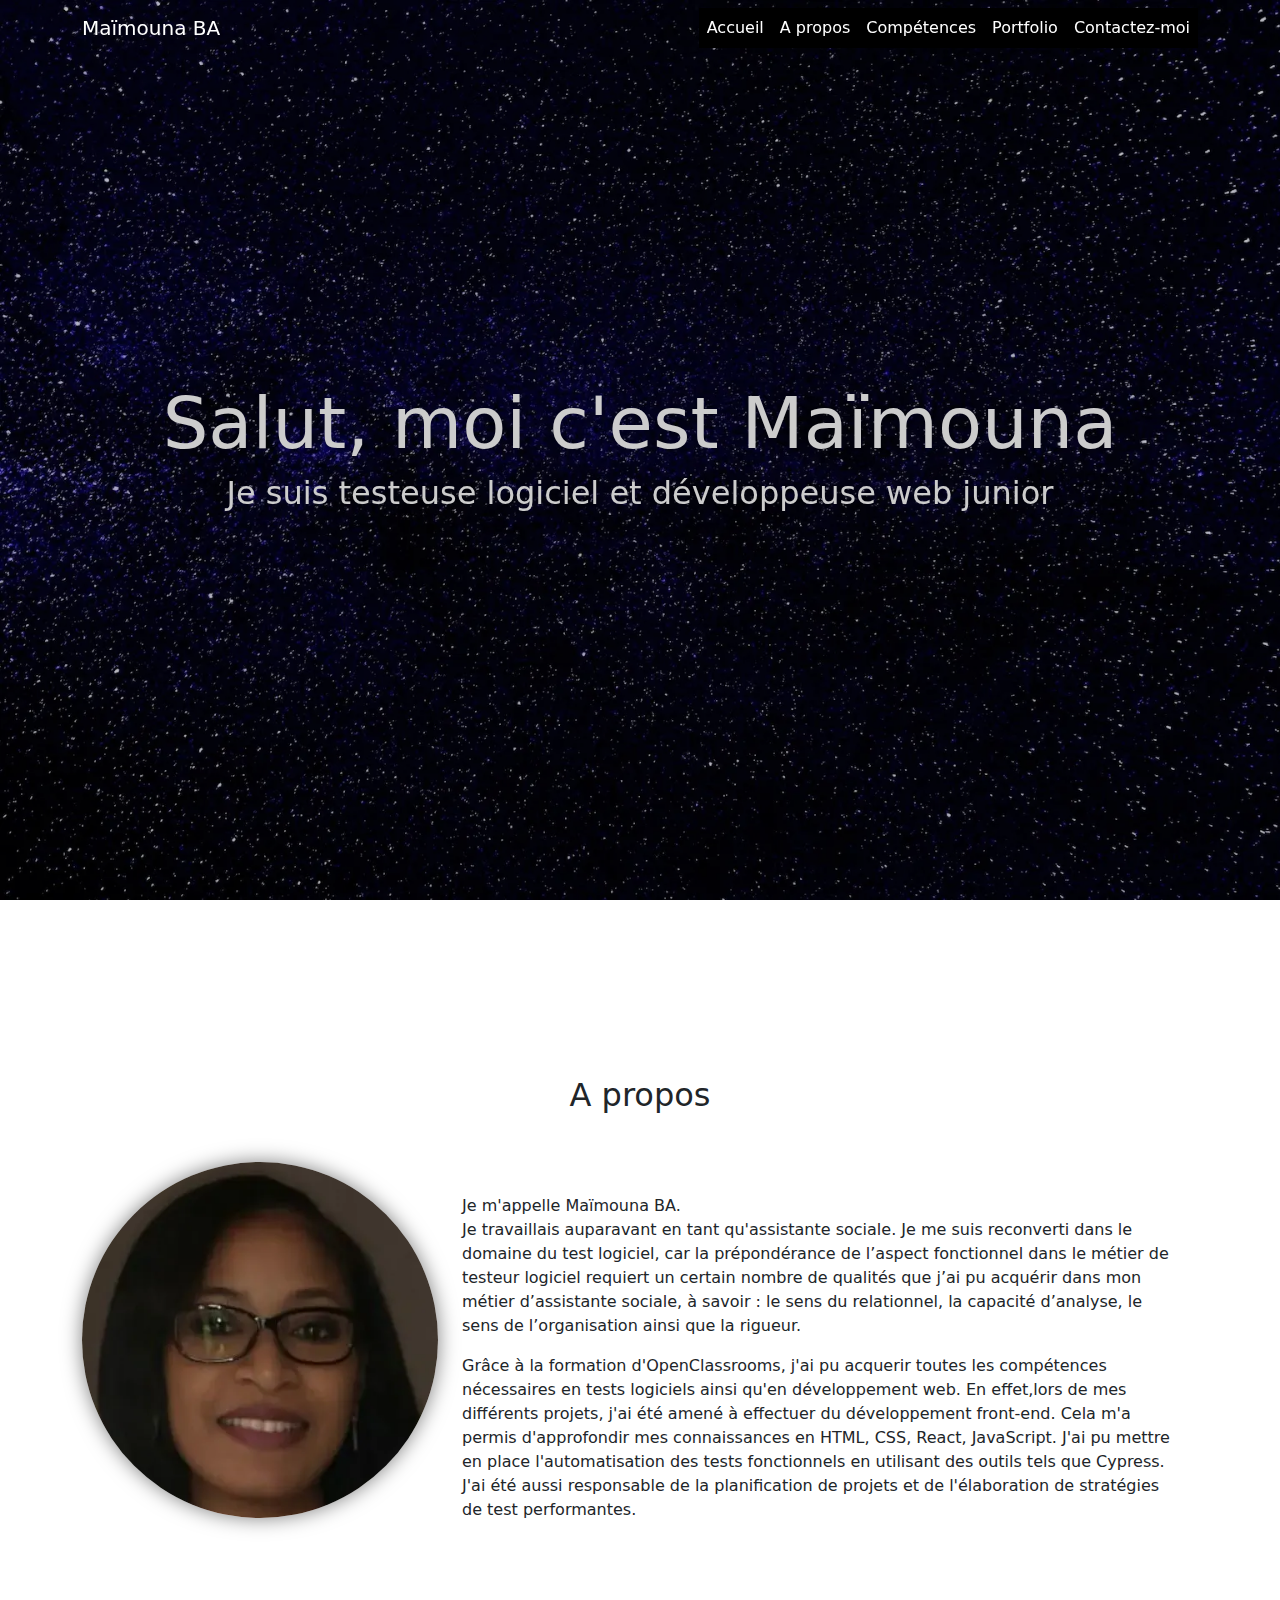
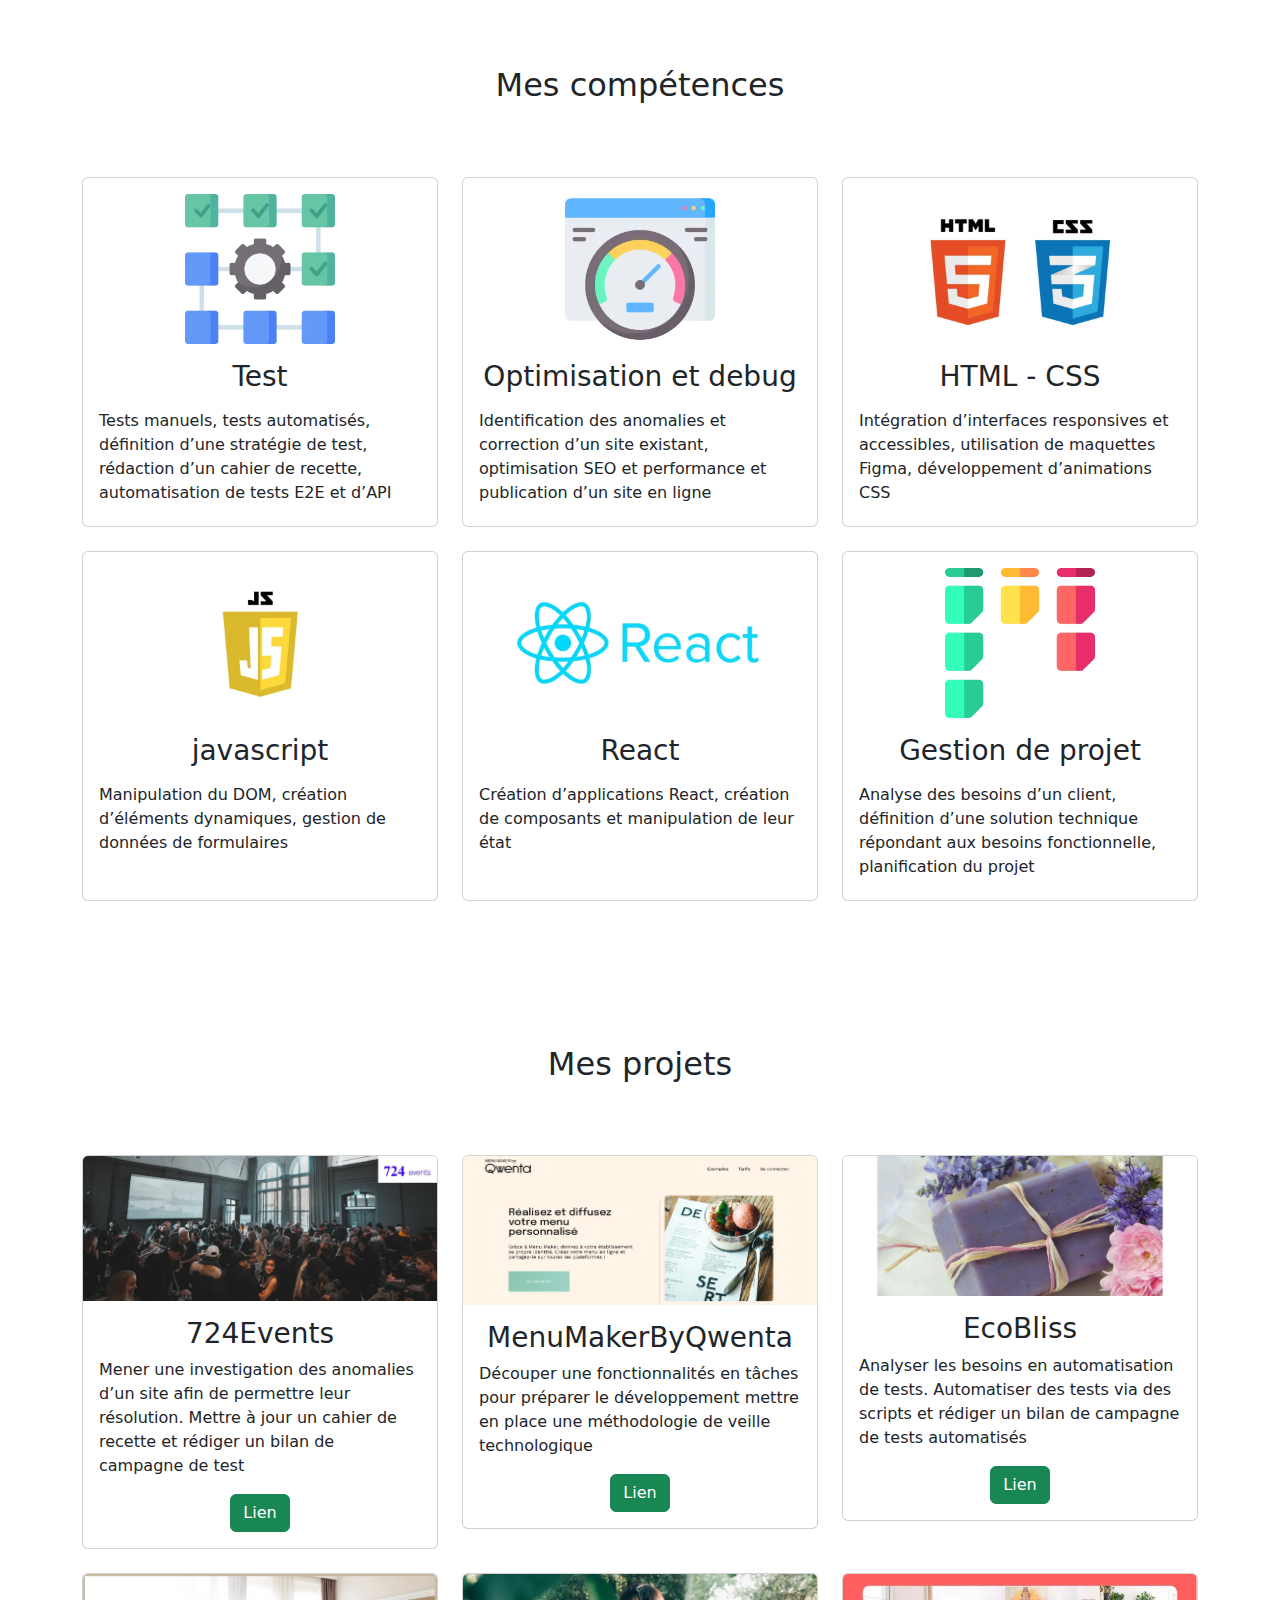
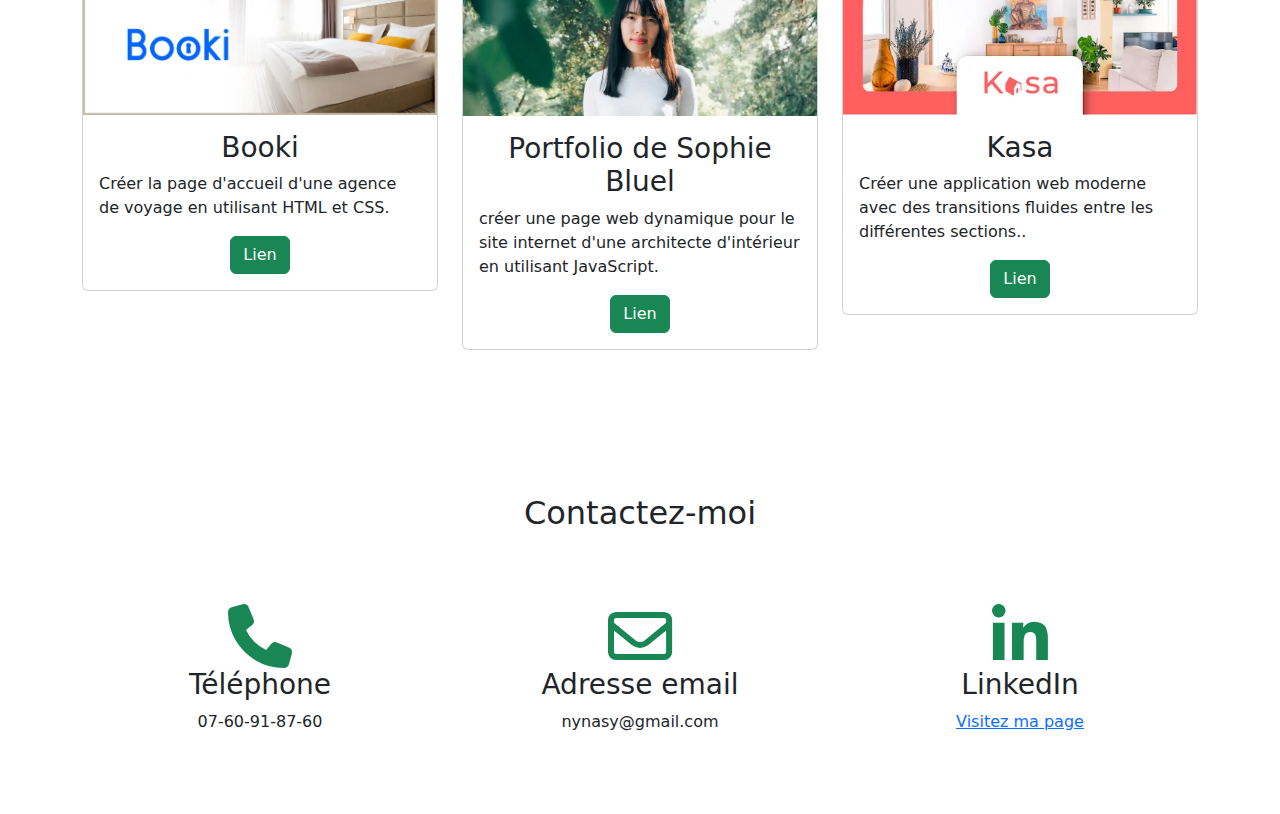
<file: index.html>
<!DOCTYPE html>
<html lang="fr">

<head>
    <title>Portfolio Maïmouna</title>
    <meta charset="utf-8">
    <meta name="viewport" content="width=device-width, initial-scale=1">
    <meta name="description"
        content="Testeur logiciel, Quality Analyst, Automatisation des tests, Testeur fonctionnel, Consultant Testeur QA ">
    <!-- Preconnect to external resources -->
    <link rel="preconnect" href="https://cdnjs.cloudflare.com">
    <link rel="preconnect" href="https://cdn.jsdelivr.net">
    
    <!-- Preload critical CSS files -->
    <link rel="preload" href="https://cdn.jsdelivr.net/npm/bootstrap@5.1.3/dist/css/bootstrap.min.css" as="style">
    <link rel="preload" href="https://cdnjs.cloudflare.com/ajax/libs/font-awesome/6.5.1/css/all.min.css" as="style">
    
    <!-- CSS Stylesheets -->
    <link rel="stylesheet" href="style.css">
    <link href="https://cdn.jsdelivr.net/npm/bootstrap@5.1.3/dist/css/bootstrap.min.css" rel="stylesheet">
    <link rel="stylesheet" href="https://cdnjs.cloudflare.com/ajax/libs/font-awesome/6.5.1/css/all.min.css">

</head>

<body>
    <!-- non critical CSS files -->
    <script src="https://cdn.jsdelivr.net/npm/bootstrap@5.1.3/dist/js/bootstrap.bundle.min.js" defer></script>
    <!-- navbar -->
    <nav class="navbar navbar-expand-lg fixed-top navbar-dark navbarScroll navbar-custom">
        <div class="container">
            <a class="navbar-brand" href="#">Maïmouna BA</a>
            <button class="navbar-toggler" type="button" data-bs-toggle="collapse"
                data-bs-target="#navbarSupportedContent" aria-controls="navbarSupportedContent" aria-expanded="false"
                aria-label="Toggle navigation">
                <span class="navbar-toggler-icon"></span>
            </button>
            <div class="collapse navbar-collapse" id="navbarSupportedContent">
                <ul class="navbar-nav ms-auto">
                    <li class="nav-item active">
                        <a class="nav-link" href="#home">Accueil</a>
                    </li>
                    <li class="nav-item">
                        <a class="nav-link" href="#about">A propos</a>
                    </li>
                    <li class="nav-item">
                        <a class="nav-link" href="#skills">Compétences</a>
                    </li>
                    <li class="nav-item">
                        <a class="nav-link" href="#portfolio">Portfolio</a>
                    </li>
                    <li class="nav-item">
                        <a class="nav-link" href="#contact">Contactez-moi</a>
                    </li>
                </ul>

            </div>
        </div>
    </nav>

    <!-- main banner -->
    <section class="bgimage" id="home">
        <div class="container-fluid">
            <div class="row">
                <div class="col-lg-12 col-md-12 col-sm-12 col-xs-12 hero-text">
                    <h1 class="hero_title">Salut, moi c'est Maïmouna</h1>
                    <h2 class="hero_desc">Je suis testeuse logiciel et développeuse web junior </h2>
                </div>
            </div>
        </div>
    </section>

    <!-- about section-->
    <section id="about">
        <div class="container mt-4 pt-4">
            <h2 class="text-center">A propos</h2>
            <div class="row mt-4">
                <div class="col-lg-4">
                    <img src="images/image_profil.webp" class="imageAboutPage" alt="Profil de Maimouna" loading="lazy">
                </div>

                <div class="col-lg-8">
                    
                    <div class="row mt-3">
                        
                    <div class="row mt-3">
                        <p> Je m'appelle Maïmouna BA.
                            <br>Je travaillais auparavant en tant qu'assistante sociale.
                            Je me suis reconverti dans le domaine du test logiciel, car la prépondérance de
                            l’aspect fonctionnel dans le métier de testeur logiciel requiert un certain nombre de qualités que
                            j’ai pu acquérir dans mon métier d’assistante sociale, à savoir : le sens du relationnel, la
                            capacité d’analyse, le sens de l’organisation ainsi que la rigueur.
                        </p>
                        <p> Grâce à la formation d'OpenClassrooms, j'ai pu acquerir toutes les compétences nécessaires en tests logiciels ainsi
                            qu'en développement web.
                            En effet,lors de mes différents projets, j'ai été amené à effectuer du développement front-end. Cela m'a permis
                            d'approfondir mes connaissances en HTML, CSS, React, JavaScript.
                            J'ai pu mettre en place l'automatisation des tests fonctionnels en utilisant des outils tels que Cypress.
                            J'ai été aussi responsable de la planification de projets et de l'élaboration de stratégies de test performantes.
                        </p>
                    </div>
                </div>
            </div>
    </section>

    <!-- skills section-->
    <section id="skills">
        <div class="container">
            <h2 class="text-center">Mes compétences</h2>
        </div>
    </section>

    <!-- portfolio section-->
    <section id="portfolio">
        <div class="container mt-3">
            <h2 class="text-center">Mes projets</h2>
    </section>

    <!-- contact section-->
    <section id="contact">
        <div class="container mt-3 contactContent">
            <h2 class="text-center">Contactez-moi</h2>
            <div class="row">
                <div class="col-lg-4 mt-4 contactColumn">
                    <i class="fa-solid fa-phone fa-4x"></i>
                    <h3>Téléphone</h3>
                    <p>07-60-91-87-60</p>
                </div>
                <div class="col-lg-4 mt-4 contactColumn">
                    <i class="fa-regular fa-envelope fa-4x"></i>
                    <h3>Adresse email</h3>
                    <p>nynasy@gmail.com</p>
                </div>
                <div class="col-lg-4 mt-4 contactColumn">
                    <i class="fa-brands fa-linkedin-in fa-4x"></i>
                    <h3>LinkedIn</h3>
                    <p><a href="https://www.linkedin.com/in/maïmouna-ba-186686134/" target="_blank">Visitez ma page</a></p>
                </div>
            </div>
        </div>
    </section>

    <!-- load javascript after loading all html content -->
    <script src="script/script.js"></script>

</body>

</html>
</file>
<file: style.css>
/******* GENERAL *******/
/* spacing on all sections */
#about,
#skills,
#portfolio,
#contact {
    margin-top: 4rem;
    padding-top: 4rem;
}
#about h2,
#skills h2,
#portfolio h2,
#contact h2 {
    margin-bottom: 3rem;
}
#contact {
    padding-bottom: 4rem;
}

/* display background dark color on navbar scroll */
.navbarScroll.navbarDark {
    background-color: black;
}

nav .navbar-nav {
    background-color: black !important;
}

nav .navbar-nav li a {
    color: white !important;
}

nav .nav-link:hover {
    color: lightgray !important;
}
/* hero background image */
.bgimage {
    height: 100vh;
    max-height: 900px;
    background: url("images/background.webp");
    background-size: cover;
    position: relative;
    filter: brightness(0.8);
}
/* text css above hero image*/
.hero_title {
    font-size: 4.5rem;
}
.hero_desc {
    font-size: 2rem;
}
.hero-text {
    text-align: center;
    position: absolute;
    top: 50%;
    left: 50%;
    transform: translate(-50%, -50%);
    color: white;
}

/* about */
.imageAboutPage {
    width: 100%;
}
.imageAboutPage {
    border-radius: 50%;
    box-shadow: 0 0 20px rgba(0, 0, 0, 0.5);
}

/* skills */
.skillsText.card {
    height: 350px;
    cursor: pointer;
}
.skillsText img {
    width: 100%;
    height: 150px;
    object-fit: contain;
}
#skills p {
    text-align: left;
}
.skillsIcon {
    font-size: 36px;
    text-align: center;
    width: 100%;
}
.card-title {
    text-align: center;
}
.card:hover .skillsIcon {
    color: #008000;
}
.skillsText:hover {
    border: 1px solid #008000;
}

/* portfolio */
#portfolio p {
    text-align: left;
        text-justify: auto;
}

/* contact */
.contactColumn {
    display: flex;
    flex-direction: column;
    align-items: center;
}
.contactColumn i {
    color: #198754;
}

/* footer */
</file>
